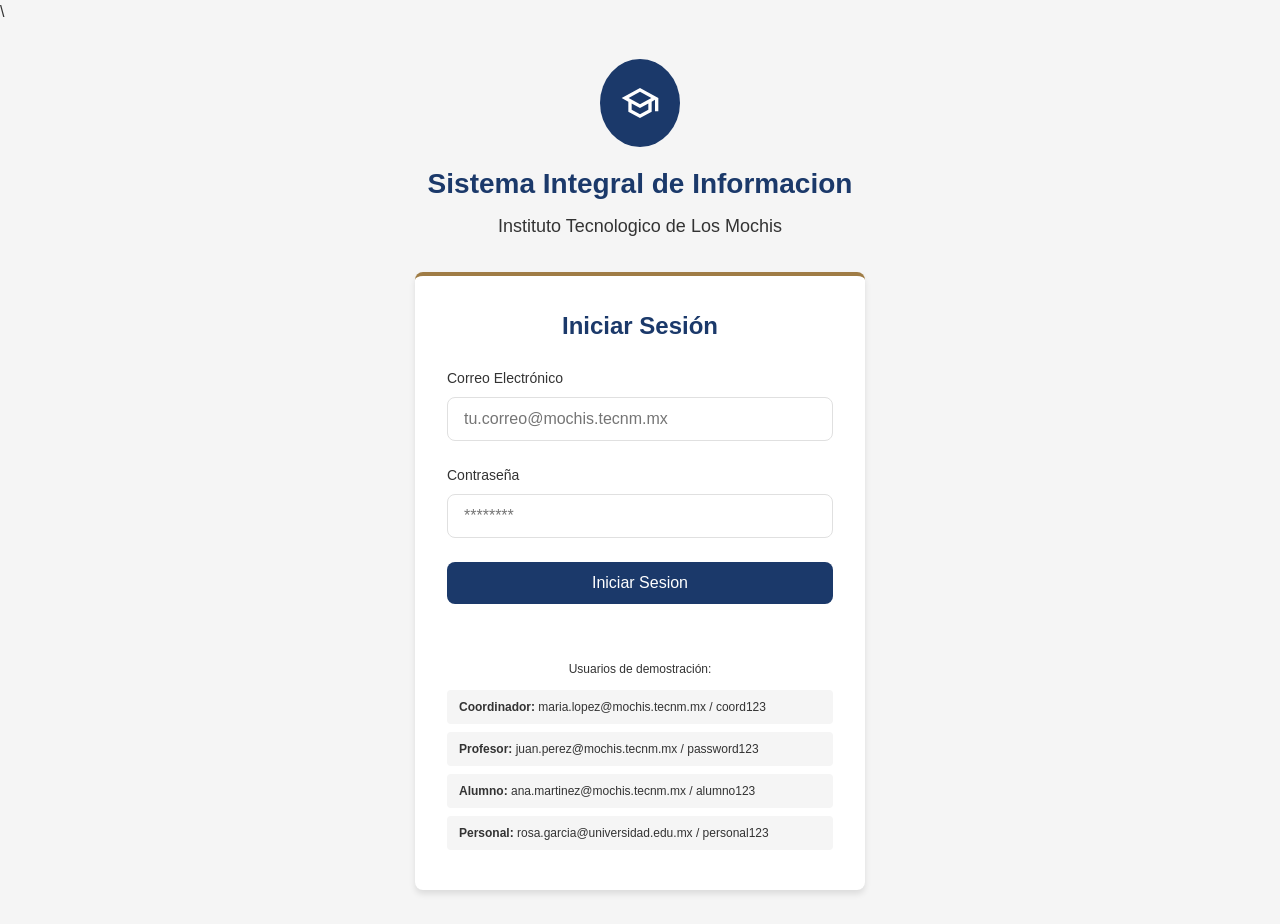
<file: src/components/index.html>
<html lang="es">
    <head>
        <meta charset = "UTF-8">
        <meta name = "viewport" content = "width=device-width, initial-scale=1.0">\
        <title>Sistema Integral de Informacion - Login</title>
        <link rel = "stylesheet" href = "../styles.css">
    </head>
    <body>
        <div class = "login-container">
            <div class = "login-card">
                <div class = login-header>
                    <div class = "logo-circle">
                        <svg class = "logo-icon" fill = "white" viewBox="0 0 24 24">
                            <path d="M12 3L1 9l4 2.18v6L12 21l7-3.82v-6l2-1.09V17h2V9L12 3zm6.82 6L12 12.72 5.18 9 12 5.28 18.82 9zM17 15.99l-5 2.73-5-2.73v-3.72L12 15l5-2.73v3.72z"/>
                        </svg>
                    </div>
                    <h1 class = "main-title">Sistema Integral de Informacion</h1>
                    <p class = "subtitle">Instituto Tecnologico de Los Mochis</p>
                </div>
                <div class = "login-form-container">
                    <h2 class = "form-title">Iniciar Sesión</h2>
                    <form id = "loginForm">
                        <div class = "form-group">
                            <label for = "email">Correo Electrónico</label>
                            <input 
                            type = "email" 
                            id = "correo" 
                            name = "correo"
                            placeholder = "tu.correo@mochis.tecnm.mx"
                            required>
                </div>

                <div class = "form-group">
                    <label for = "password">Contraseña</label>
                    <input 
                    type = "password" 
                    id = "password" 
                    name = "password"
                    placeholder = "********"
                    required>
                </div>

                <div id = "errorMessage" class = "error-message" style="display: none;"></div>
                
                <button type = "submit" class = "btn-primary">Iniciar Sesion</button>
            </form>

             <div class="demo-users">
                    <p class="demo-title">Usuarios de demostración:</p>
                    <div class="demo-user">
                        <strong>Coordinador:</strong> maria.lopez@mochis.tecnm.mx / coord123
                    </div>
                    <div class="demo-user">
                        <strong>Profesor:</strong> juan.perez@mochis.tecnm.mx / password123
                    </div>
                    <div class="demo-user">
                        <strong>Alumno:</strong> ana.martinez@mochis.tecnm.mx / alumno123
                    </div>
                    <div class="demo-user">
                        <strong>Personal:</strong> rosa.garcia@universidad.edu.mx / personal123
                    </div>
                </div>
        </div>
        
        <script src = "data.js"></script>
        <script src="script.js"></script>
    </body>
</html>
</file>
<file: src/styles.css>
:root{
    --color-primary-navy: #1b396a;
    --color-primary-gold: #9f7c45;
    --color-primary-burgundy: #621132;
    --color-primary-green: #10312b;
    --color-background-white: #ffffff;
    --color-background-light: #f5f5f5;
    --color-text-dark: #333333;
    --color-text-mmedium: #666666;
    --color-border: #e0e0e0;
}

*{
    margin:0;
    padding:0;
    box-sizing: border-box;
}

.login-container{
    min-height: 100vh;
    display: flex;
    align-items: center;
    justify-content: center;
    padding: 20px;
}

.login-card{
    width: 100%;
    max-width: 450px;
}

.login-header{
    text-align: center;
    margin-bottom: 32px;
}

.logo-circle{
    width:80px;
    height: 88px;
    background-color: var(--color-primary-navy);
    border-radius: 50%;
    display: flex;
    align-items: center;
    justify-content: center;
    margin: 0 auto 16px;
}

.logo-icon{
    width: 40px;
    height: 40px;
}

.main-title{
    font-size: 28px;
    font-weight: 700;
    color: var(--color-primary-navy);
    margin-bottom: 8px;
}

.subtitle{
    font-size: 18px;
    color: var(--color-text-dark);
}

.login-form-container{
    background:white;
    border-radius:8px;
    box-shadow: 0 4px 6px rgba(0, 0, 0, 0.1);
    padding:32px;
    border-top: 4px solid var(--color-primary-gold);
}

.form-title{
    font-size: 24px;
    font-weight: 700;
    color: var(--color-primary-navy);
    text-align: center;
    margin-bottom: 24px;
}

.form-group{
    margin-bottom: 24px;
}

.form-group label{
    display: block;
    font-size: 14px;
    font-weight: 500;
    color: var(--color-text-dark);
    margin-bottom: 8px;
}

.form-group input{
    width: 100%;
    padding: 12px 16px;
    border: 1px solid var(--color-border);
    border-radius: 8px;
    font-size: 16px;
    transition: border-color 0.3s;
}

.form-group input:focus{
    border-color: var(--color-primary-navy);
    outline: none;
    box-shadow: 0 0 0 3px rgba(27, 57, 106, 0.1);
}

.error-message{
    background-color: #fee;
    color: #c00;
    padding: 12px;
    border-radius: 8px;
    margin-bottom: 16px;
    font-size: 16px;
}

.btn-primary{
    width: 100%;
    padding: 12px 16px;
    background-color: var(--color-primary-navy);
    color: white;
    border: none;
    border-radius: 8px;
    font-size: 16px;
    font-weight: 500;
    cursor: pointer;
    transition: opacity 0.3s;
}

.btn-primary:hover{
    opacity: 0.9;
}

.demo-users{
    margin-top: 32px;
    padding-top: 24px;
    border-top: 1px solid var (--color-border);
}

.demo-title{
    font-size: 12px;
    color: var(--color-text-medium);
    text-align: center;
    margin-bottom: 12px;
}

.demo-user{
    background-color: var(--color-background-light);
    padding: 8px 12px;
    border-radius: 4px;
    font-size: 12px;
    color: var(--color-text-dark);
    margin-bottom: 8px;
}

body{
    font-family: -apple-system, BlinkMacSystemFont, 'Segoe UI', Roboto, 'Helvetica Neue', Arial, sans-serif;
    font-size: 16px;
    line-height: 1.5;
    color: var(--color-text-dark);
    background-color: var(--color-background-light);
}

.dashboard-container{
    min-height: 100vh;
    background-color: var(--color-background-light);
}

.dashboard-header{
    box-shadow: 0 2px 4px rgba (0, 0, 0, 0.1);
    padding: 16px 24px;
}

.header-content{
    max-width: 1280px;
    margin: 0 auto;
    display: flex;
    justify-content: space-between;
    align-items: center;
}

.header-left{
    display: flex;
    align-items: center;
    gap: 12px;
}

.header-icon{
    width:32px;
    height:32px;
}

.header-title{
    font-size: 20px;
    font-weight: 700;
    color: white;
    margin:0;
}

.header-role{
    font-size: 14px;
    color: rgba(255, 255, 255, 0.9);
}

.header-right{
    display: flex;
    align-items: center;
    gap: 16px;
}

.user-info{
    text-align: right;
}

.user-name{
    font-size: 14px;
    font-weight: 500;
    color: white;
    margin:0;
}

.user-email{
    font-size: 12px;
    color: rgba(255, 255, 255, 0.8);
}

.btn-logout{
    display: flex;
    align-items: center;
    gap: 8px;
    padding: 8px 16px;
    background-color: rgba(255, 255, 255, 0.1);
    color: white;
    border: none;
    border-radius: 8px;
    font-size: 14px;
    cursor: pointer;
    transition: background-color 0.3s;
}

.btn-logout:hover{
    background-color: rgba(255, 255, 255, 0.2);
}

.dashboard-main{
    max-width: 1280px;
    margin: 0 auto;
    padding: 32px 24px;
}

.welcome-card{
    background: white;
    border-radius: 8px;
    box-shadow: 0 2px 4px rgba(0, 0, 0, 0.1);
    padding: 24px;
    margin-bottom: 24px;
}

.card{
    background: white;
    border-radius: 8px;
    box-shadow: 0 2px 4px rgba(0, 0, 0, 0.1);
    overflow:hidden;
}

.tabs-container{
    border-bottom: 1px solid var(--color-border);
    display: flex;
    overflow-x: auto;
}

.tab-button{
    display:flex;
    align-items: center;
    gap: 8px;
    padding: 16px 24px;
    background: none;
    border: none;
    border-bottom: 3px solid transparent;
    font-size: 14px;
    font-weight: 500;
    color: var(--color-text-medium);
    cursor: pointer;
    white-space: nowrap;
    transition: all 0.3s;
}

.tab-button.active{
    border-bottom-color: var(--color-primary-navy);
    color: var(--color-primary-navy);
}

.btn-logout:hover{
    background-color: var(--color-background-light);
}

.tab-icon{
    width: 20px;
    height: 20px;
}

.priority-badge {
    font-size: 11px;
    padding: 2px 8px;
    border-radius: 12px;
    color: white;
}

.tab-content{
    padding: 24px;
}

.alert-box{
    display:flex;
    gap: 12px;
    padding: 16px;
    border-radius: 8px;
    margin-bottom: 24px;
}

.alert-info{
    background-color: #e3f2fd;
}

.alert-warning{
    background-color: #fef3e7;
}

.alert-success{
    background-color: #e8f5e9;
}

.alert-icon{
    width: 20px;
    height: 20px;
    flex-shrink: 0;
}

.alert-title{
    font-weight:600;
    margin-bottom: 4px;
}

.alert-text{
    font-size: 14px;
}

.form-grid {
    display: grid;
    grid-template-columns: repeat(auto-fit, minmax(250px, 1fr));
    gap: 24px;
    margin-bottom: 24px;
}

.form-field {
    display: flex;
    flex-direction: column;
}

.form-field label {
    font-size: 14px;
    font-weight: 500;
    color: var(--color-text-dark);
    margin-bottom: 8px;
}

.form-field input,
.form-field select,
.form-field textarea {
    padding: 10px 16px;
    border: 1px solid var(--color-border);
    border-radius: 8px;
    font-size: 14px;
    font-family: inherit;
}

.form-field input:focus,
.form-field select:focus,
.form-field textarea:focus {
    outline: none;
    border-color: var(--color-primary-navy);
}

.btn {
    padding: 10px 24px;
    border: none;
    border-radius: 8px;
    font-size: 14px;
    font-weight: 500;
    cursor: pointer;
    transition: opacity 0.3s;
}

.btn:hover {
    opacity: 0.9;
}

.btn-navy {
    background-color: var(--color-primary-navy);
    color: white;
}

.btn-gold {
    background-color: var(--color-primary-gold);
    color: white;
}

.btn-burgundy {
    background-color: var(--color-primary-burgundy);
    color: white;
}

.btn-green {
    background-color: var(--color-primary-green);
    color: white;
}

.btn-secondary {
    background-color: var(--color-background-light);
    color: var(--color-text-dark);
    border: 1px solid var(--color-border);
}

.table-container {
    background: white;
    border: 1px solid var(--color-border);
    border-radius: 8px;
    overflow: hidden;
    margin-bottom: 24px;
}

table {
    width: 100%;
    border-collapse: collapse;
}

thead {
    background-color: var(--color-primary-navy);
}

thead th {
    padding: 12px 16px;
    text-align: left;
    font-size: 14px;
    font-weight: 500;
    color: white;
}

tbody tr {
    border-bottom: 1px solid var(--color-border);
}

tbody tr:nth-child(even) {
    background-color: var(--color-background-light);
}

tbody td {
    padding: 12px 16px;
    font-size: 14px;
    color: var(--color-text-dark);
}

.stats-grid {
    display: grid;
    grid-template-columns: repeat(auto-fit, minmax(250px, 1fr));
    gap: 16px;
    margin-bottom: 24px;
}

.stat-card {
    background: white;
    border: 1px solid var(--color-border);
    border-radius: 8px;
    padding: 24px;
    text-align: center;
}

.stat-number {
    font-size: 36px;
    font-weight: 700;
    margin-bottom: 8px;
}

.stat-label {
    font-size: 14px;
    color: var(--color-text-medium);
}

.badge {
    display: inline-block;
    padding: 4px 12px;
    border-radius: 12px;
    font-size: 12px;
    font-weight: 500;
}

.badge-success {
    background-color: #d4edda;
    color: #155724;
}

.badge-warning {
    background-color: #fff3cd;
    color: #856404;
}

.badge-danger {
    background-color: #f8d7da;
    color: #721c24;
}

.hidden {
    display: none;
}

.text-center {
    text-align: center;
}

.mb-24 {
    margin-bottom: 24px;
}

.mt-24 {
    margin-top: 24px;
}

@media (max-width: 768px) {
    .header-content {
        flex-direction: column;
        gap: 16px;
    }

    .header-right {
        width: 100%;
        justify-content: space-between;
    }

    .form-grid {
        grid-template-columns: 1fr;
    }

    .stats-grid {
        grid-template-columns: 1fr;
    }

    .tabs-container {
        overflow-x: scroll;
    }
}

.tab-pane {
    display: none;
}

.tab-pane.active {
    display: block;
}
</file>
